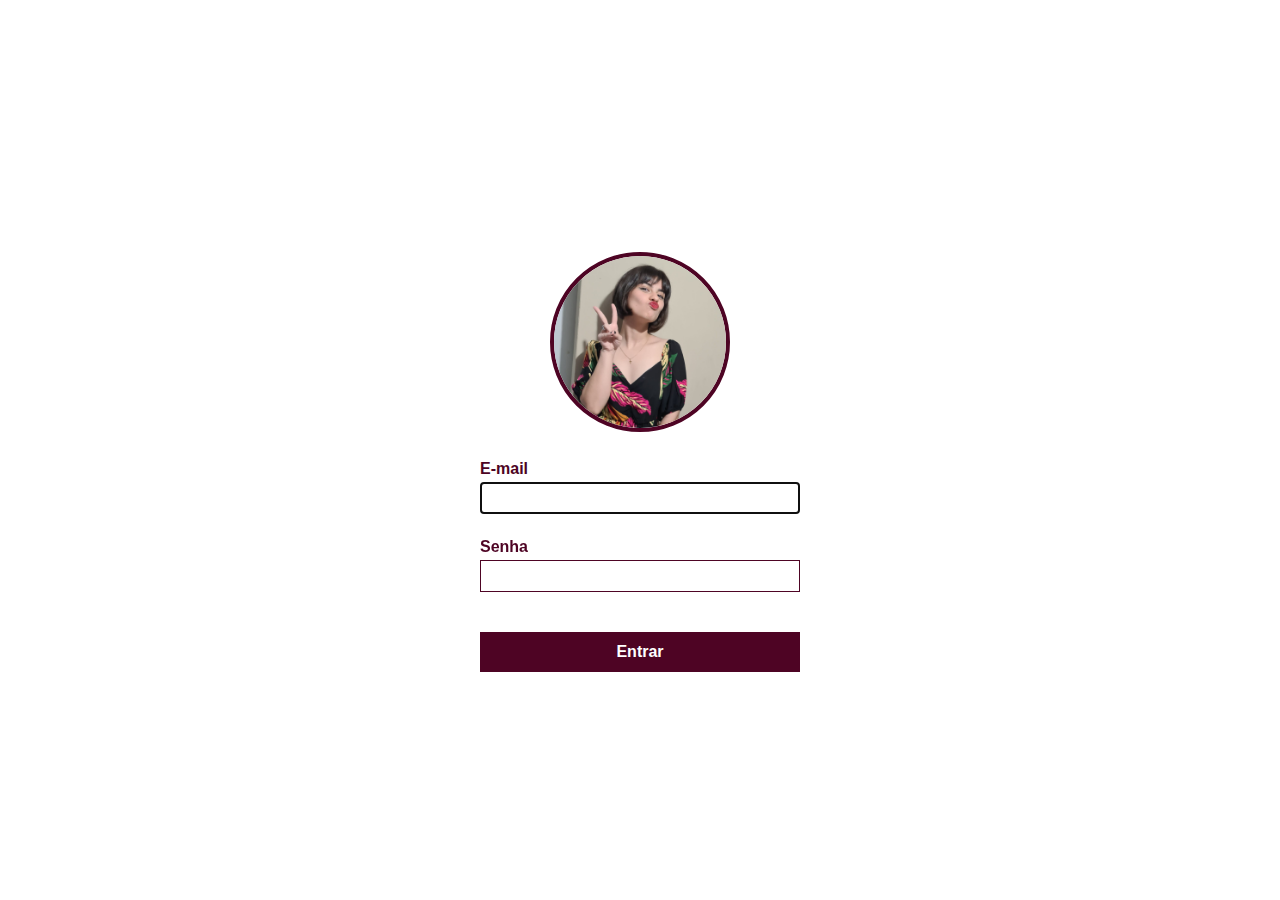
<file: index.html>
<!DOCTYPE html>
<html lang="pt-br">

<head>
  <meta charset="UTF-8">
  <meta http-equiv="X-UA-Compatible" content="IE=edge">
  <meta name="viewport" content="width=device-width, initial-scale=1.0">
  <title>A Pretty Name Here</title>

  <link rel="stylesheet" href="styles.css">
</head>

<body>
  <abbr title="Instagram Ana Clara">
    <a href="https://www.instagram.com/anaclaravargs/" tabindex="-1" target="_blank">
      <img src="ieu.jpeg" alt="ieu">
    </a>
  </abbr>

  <div>
    <label for="email">E-mail</label>
    <input type="email" id="email" autofocus>

    <label for="senha">Senha</label>
    <input type="password" id="senha">

    <button onclick="alert('Entrou')">Entrar</button>
  </div>
</body>

</html>
</file>
<file: styles.css>
:root {
    --background-color: #fff;
    --primary-color: #4e0424;
  }

  * {
    border: 0;
    box-sizing: border-box;
  }

  body {
    align-items: center;
    background-color: var(--background-color);
    display: flex;
    flex-direction: column;
    height: 100vh;
    justify-content: center;
    margin: 0;
  }

  img {
    border: 4px solid var(--primary-color);
    border-radius: 100%;
    height: 180px;
    margin: 24px;
  }

  div {
    width: 320px;
  }

  input {
    border: 1px solid var(--primary-color);
    font-size: 14px;
    height: 32px;
    margin: 4px 0 24px 0;
    padding: 0 8px;
    width: 320px;
  }

  label {
    color: var(--primary-color);
    font-family: Arial, Helvetica, sans-serif;
    font-weight: bold;
  }

  button {
    background-color: var(--primary-color);
    color: #fff;
    cursor: pointer;
    font-family: Arial, Helvetica, sans-serif;
    font-size: 16px;
    font-weight: bold;
    height: 40px;
    margin: 16px 0 0 0;
    width: 320px;
  }

  button:hover {
    background-color: #740636;
  }
</file>
